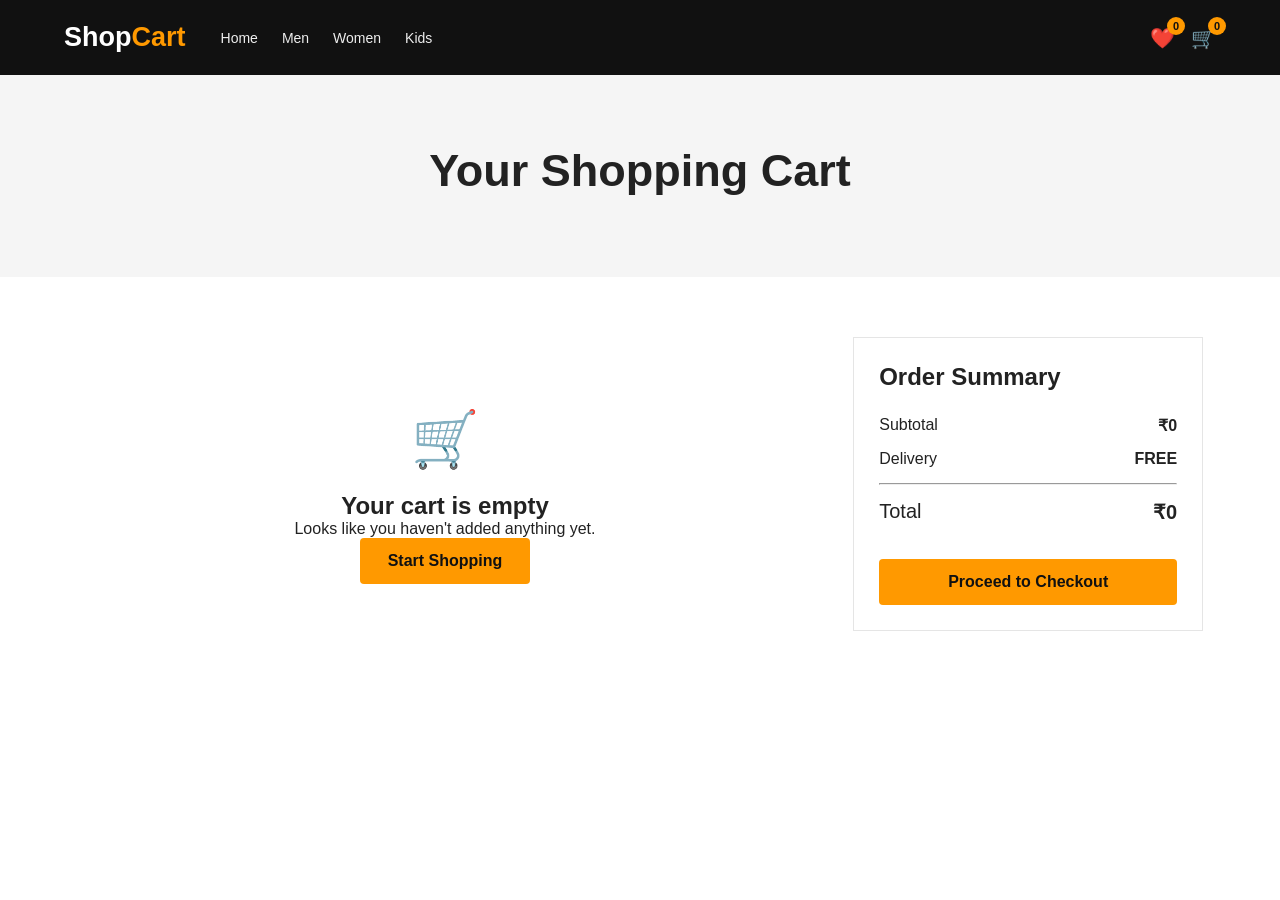
<file: cart.html>
<!DOCTYPE html>
<html lang="en">

<head>

    <meta charset="UTF-8">

    <meta
        name="viewport"
        content="width=device-width, initial-scale=1.0"
    >

    <title>ShopCart - Cart</title>

    <link
        rel="stylesheet"
        href="./style.css"
    >

</head>

<body>

<header class="header">

    <div class="logo">
        <a href="index.html">
            Shop<span>Cart</span>
        </a>
    </div>

    <nav class="navbar">

        <a href="index.html">Home</a>
        <a href="products.html?category=Men">Men</a>
        <a href="products.html?category=Women">Women</a>
        <a href="products.html?category=Kids">Kids</a>

    </nav>

    <div class="header-actions">

        <a href="wishlist.html" class="header-icon">
            ❤️
            <span id="wishlistCount" class="count">0</span>
        </a>

        <a href="cart.html" class="header-icon">
            🛒
            <span id="cartCount" class="count">0</span>
        </a>

    </div>

</header>


<section class="page-header">

    <h1>Your Shopping Cart</h1>

</section>


<main class="cart-container">

    <section>

        <div id="cartItems"></div>

    </section>


    <aside class="cart-summary">

        <h2>Order Summary</h2>

        <div class="summary-row">

            <span>Subtotal</span>

            <strong id="cartSubtotal">
                ₹0
            </strong>

        </div>

        <div class="summary-row">

            <span>Delivery</span>

            <strong id="delivery">
                ₹0
            </strong>

        </div>

        <hr>

        <div class="summary-total">

            <span>Total</span>

            <strong id="cartTotal">
                ₹0
            </strong>

        </div>

        <a
            href="checkout.html"
            class="btn checkout-btn"
        >
            Proceed to Checkout
        </a>

    </aside>

</main>


<script src="./products.js"></script>
<script src="./app.js"></script>

</body>
</html>
</file>
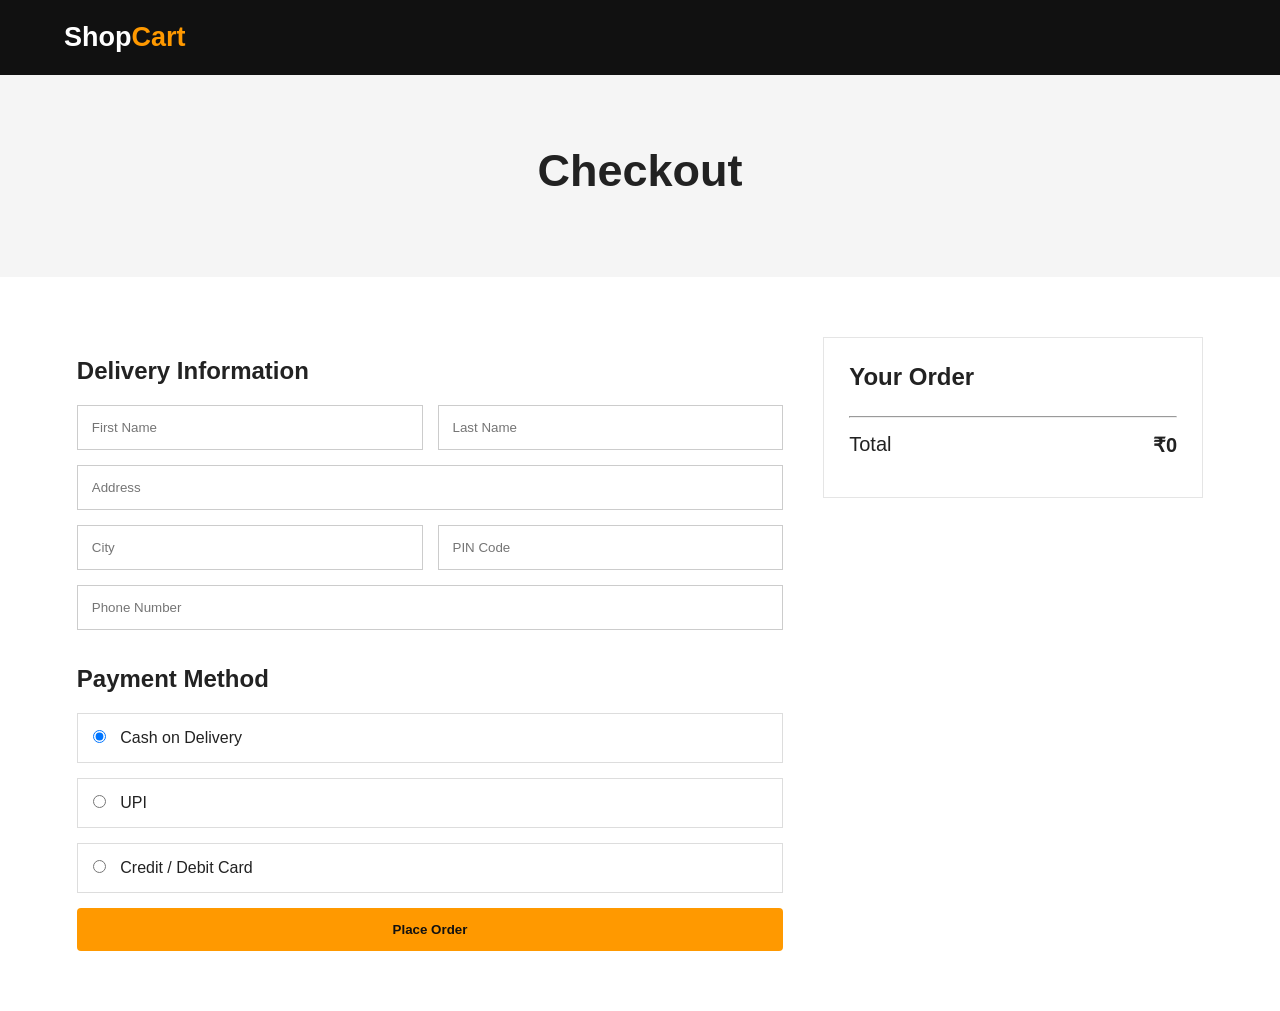
<file: checkout.html>
<!DOCTYPE html>
<html lang="en">

<head>

    <meta charset="UTF-8">

    <meta
        name="viewport"
        content="width=device-width, initial-scale=1.0"
    >

    <title>ShopCart - Checkout</title>

    <link
        rel="stylesheet"
        href="./style.css"
    >

</head>

<body>

<header class="header">

    <div class="logo">

        <a href="index.html">
            Shop<span>Cart</span>
        </a>

    </div>

</header>


<section class="page-header">

    <h1>Checkout</h1>

</section>


<main class="checkout-container">

    <form
        class="checkout-form"
        onsubmit="placeOrder(event)"
    >

        <h2>Delivery Information</h2>

        <div class="form-row">

            <input
                type="text"
                placeholder="First Name"
                required
            >

            <input
                type="text"
                placeholder="Last Name"
                required
            >

        </div>

        <input
            type="text"
            placeholder="Address"
            required
        >

        <div class="form-row">

            <input
                type="text"
                placeholder="City"
                required
            >

            <input
                type="text"
                placeholder="PIN Code"
                required
            >

        </div>

        <input
            type="tel"
            placeholder="Phone Number"
            required
        >


        <h2>Payment Method</h2>

        <label class="payment-option">

            <input
                type="radio"
                name="payment"
                value="cod"
                checked
            >

            Cash on Delivery

        </label>

        <label class="payment-option">

            <input
                type="radio"
                name="payment"
                value="upi"
            >

            UPI

        </label>

        <label class="payment-option">

            <input
                type="radio"
                name="payment"
                value="card"
            >

            Credit / Debit Card

        </label>


        <button
            type="submit"
            class="btn"
        >
            Place Order
        </button>

    </form>


    <aside class="checkout-summary">

        <h2>Your Order</h2>

        <div id="checkoutItems"></div>

        <hr>

        <div class="summary-total">

            <span>Total</span>

            <strong id="checkoutTotal">
                ₹0
            </strong>

        </div>

    </aside>

</main>


<script src="./products.js"></script>
<script src="./app.js"></script>

</body>
</html>
</file>
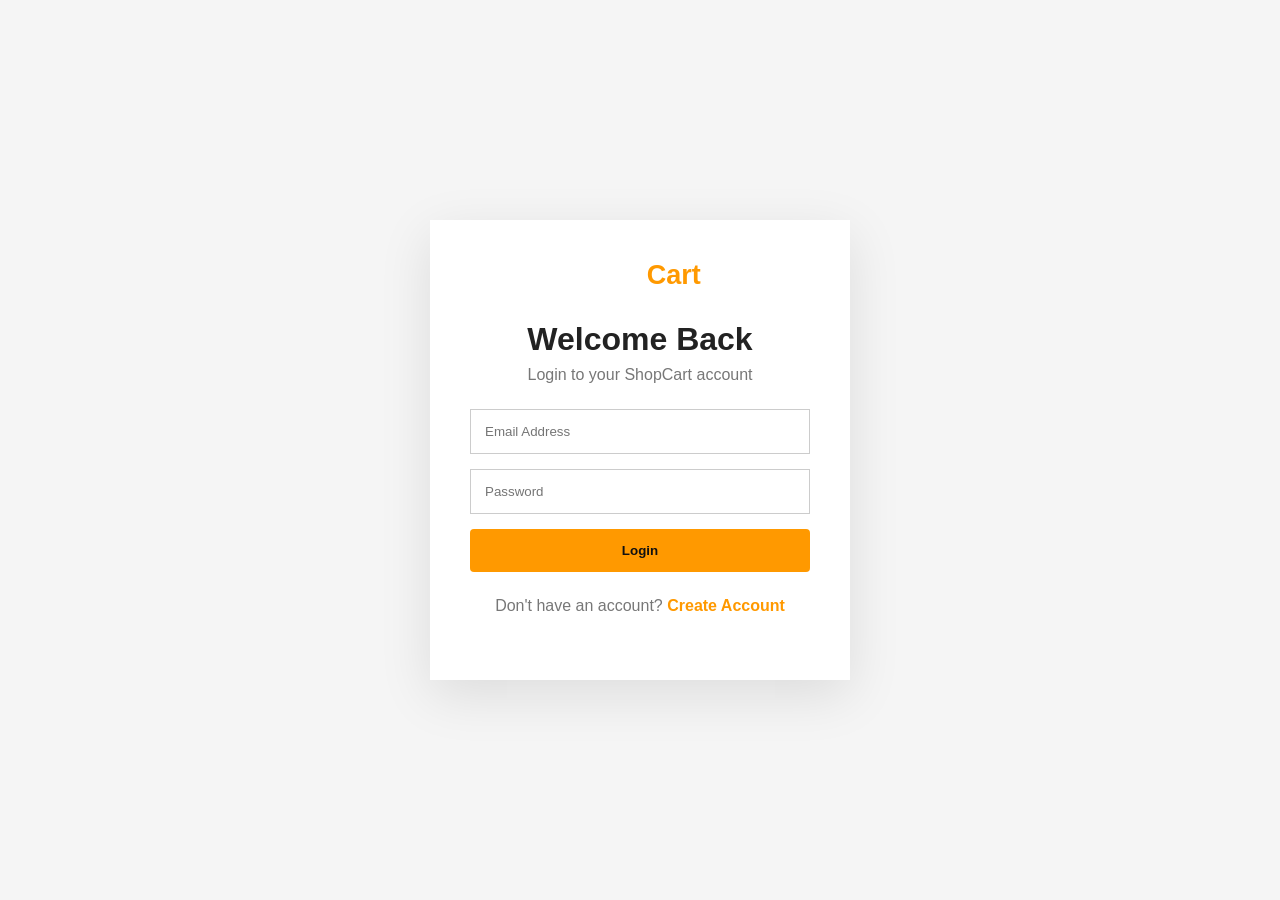
<file: login.html>
<!doctype html>
<html lang="en">
  <head>
    <meta charset="UTF-8" />

    <meta name="viewport" content="width=device-width, initial-scale=1.0" />

    <title>ShopCart - Login</title>

    <link rel="stylesheet" href="./style.css" />
  </head>

  <body class="login-page">
    <div class="login-box">
      <div class="logo login-logo">
        <a href="index.html"> Shop<span>Cart</span> </a>
      </div>

      <h1>Welcome Back</h1>

      <p>Login to your ShopCart account</p>

      <form onsubmit="loginUser(event)">
        <input type="email" placeholder="Email Address" required />

        <input type="password" placeholder="Password" required />

        <button type="submit" class="btn">Login</button>
      </form>

      <p class="signup-text">
        Don't have an account?
        <a href="#"> Create Account </a>
      </p>
    </div>

    <script src="./products.js"></script>
    <script src="./app.js"></script>
  </body>
</html>
</file>
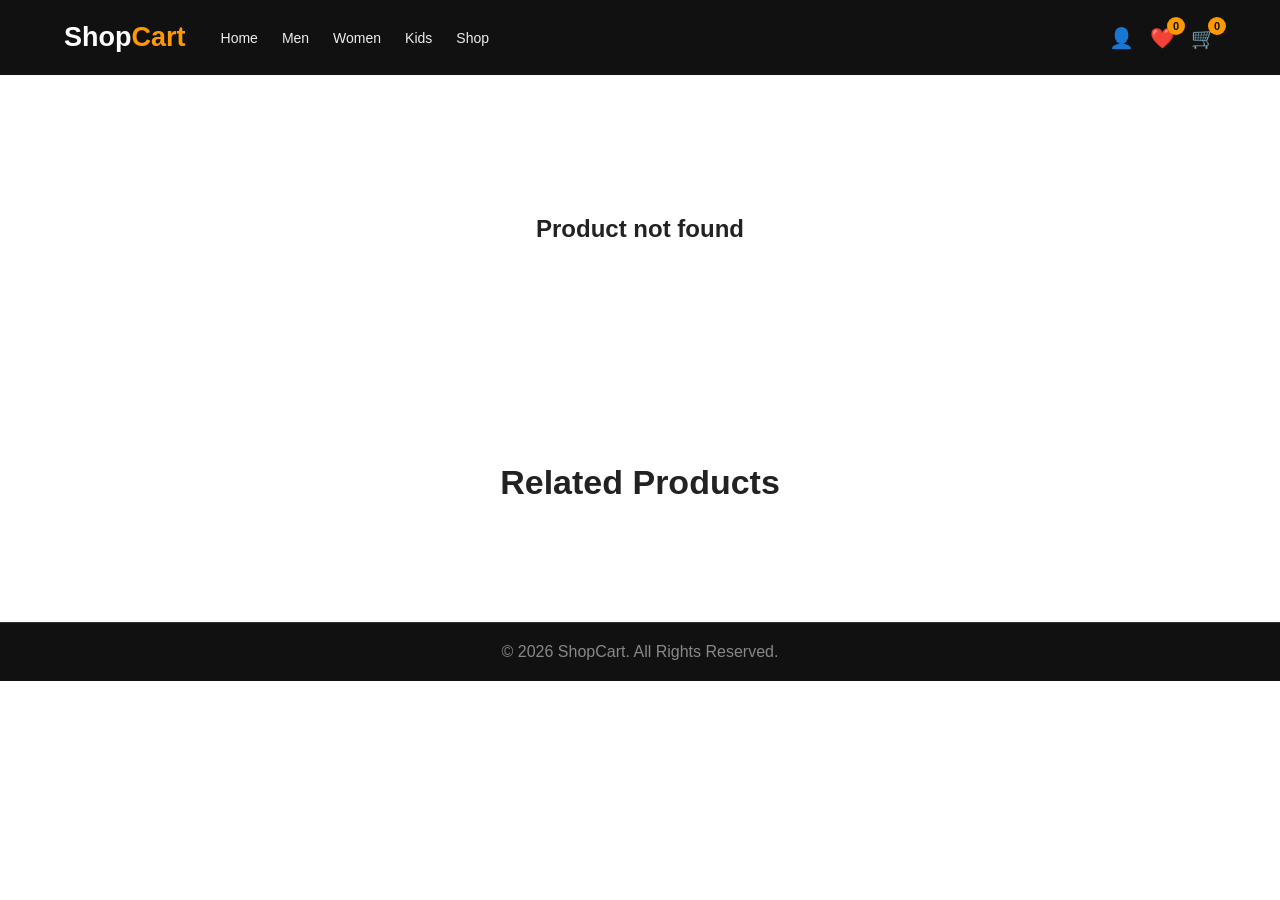
<file: product.html>
<!DOCTYPE html>
<html lang="en">

<head>

    <meta charset="UTF-8">
    <meta name="viewport" content="width=device-width, initial-scale=1.0">

    <title>ShopCart - Product</title>

    <link rel="stylesheet" href="./style.css">

</head>

<body>

<header class="header">

    <div class="logo">
        <a href="index.html">
            Shop<span>Cart</span>
        </a>
    </div>

    <nav class="navbar">

        <a href="index.html">Home</a>
        <a href="products.html?category=Men">Men</a>
        <a href="products.html?category=Women">Women</a>
        <a href="products.html?category=Kids">Kids</a>
        <a href="products.html">Shop</a>

    </nav>

    <div class="header-actions">

        <a href="login.html" class="header-icon">👤</a>

        <a href="wishlist.html" class="header-icon">
            ❤️
            <span id="wishlistCount" class="count">0</span>
        </a>

        <a href="cart.html" class="header-icon">
            🛒
            <span id="cartCount" class="count">0</span>
        </a>

    </div>

</header>


<main id="productDetails" class="product-details"></main>


<section class="section">

    <div class="section-title">

        <h2>Related Products</h2>

    </div>

    <div
        id="relatedProducts"
        class="product-grid"
    ></div>

</section>


<footer>

    <div class="copyright">
        © 2026 ShopCart. All Rights Reserved.
    </div>

</footer>


<script src="./products.js"></script>
<script src="./app.js"></script>

</body>
</html>
</file>
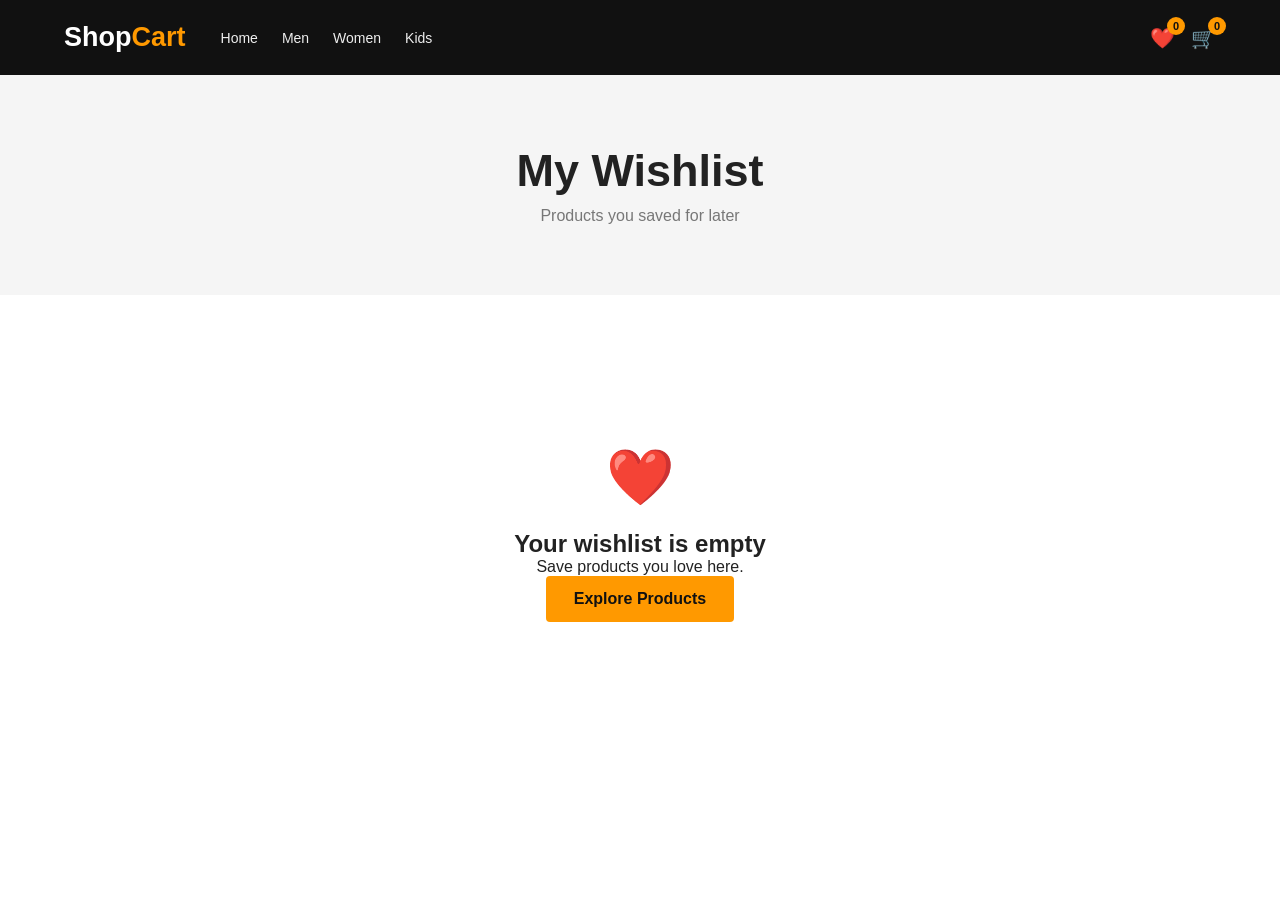
<file: wishlist.html>
<!DOCTYPE html>
<html lang="en">

<head>

    <meta charset="UTF-8">

    <meta
        name="viewport"
        content="width=device-width, initial-scale=1.0"
    >

    <title>ShopCart - Wishlist</title>

    <link
        rel="stylesheet"
        href="./style.css"
    >

</head>

<body>

<header class="header">

    <div class="logo">

        <a href="index.html">
            Shop<span>Cart</span>
        </a>

    </div>

    <nav class="navbar">

        <a href="index.html">Home</a>
        <a href="products.html?category=Men">Men</a>
        <a href="products.html?category=Women">Women</a>
        <a href="products.html?category=Kids">Kids</a>

    </nav>

    <div class="header-actions">

        <a href="wishlist.html" class="header-icon">
            ❤️
            <span id="wishlistCount" class="count">0</span>
        </a>

        <a href="cart.html" class="header-icon">
            🛒
            <span id="cartCount" class="count">0</span>
        </a>

    </div>

</header>


<section class="page-header">

    <h1>My Wishlist</h1>

    <p>
        Products you saved for later
    </p>

</section>


<section class="section">

    <div
        id="wishlistContainer"
        class="product-grid"
    ></div>

</section>


<script src="./products.js"></script>
<script src="./app.js"></script>

</body>
</html>
</file>
<file: style.css>
* {
  margin: 0;
  padding: 0;
  box-sizing: border-box;
}

:root {
  --primary: #111111;
  --secondary: #f5f5f5;
  --accent: #ff9900;
  --danger: #e63946;
  --text: #222;
  --muted: #777;
  --white: #ffffff;
  --border: #e5e5e5;
}

html {
  scroll-behavior: smooth;
}

body {
  font-family: Arial, Helvetica, sans-serif;
  color: var(--text);
  background: #fff;
}

a {
  text-decoration: none;
  color: inherit;
}

button,
input,
select {
  font-family: inherit;
}

/* ================================
   HEADER
================================ */

.header {
  height: 75px;
  display: flex;
  align-items: center;
  gap: 35px;
  padding: 0 5%;
  background: #111;
  color: white;
  position: sticky;
  top: 0;
  z-index: 1000;
}

.logo a {
  font-size: 27px;
  font-weight: 800;
  color: white;
}

.logo span {
  color: var(--accent);
}

.navbar {
  display: flex;
  gap: 24px;
  flex: 1;
}

.navbar a {
  font-size: 14px;
  color: #eee;
  transition: 0.3s;
}

.navbar a:hover {
  color: var(--accent);
}

.header-actions {
  display: flex;
  align-items: center;
  gap: 16px;
}

.search-box {
  display: flex;
  background: white;
  border-radius: 5px;
  overflow: hidden;
}

.search-box input {
  width: 180px;
  padding: 10px;
  border: none;
  outline: none;
}

.search-box button {
  width: 42px;
  border: none;
  background: var(--accent);
  cursor: pointer;
}

.header-icon {
  position: relative;
  font-size: 20px;
}

.count {
  position: absolute;
  top: -9px;
  right: -10px;
  background: var(--accent);
  color: #111;
  width: 18px;
  height: 18px;
  border-radius: 50%;
  font-size: 11px;
  display: flex;
  justify-content: center;
  align-items: center;
  font-weight: bold;
}

.menu-btn {
  display: none;
  background: none;
  border: none;
  color: white;
  font-size: 25px;
}

/* ================================
   HERO
================================ */

.hero {
  min-height: 620px;
  display: flex;
  align-items: center;
  padding: 60px 8%;
  background:
    linear-gradient(90deg, rgba(0, 0, 0, 0.75), rgba(0, 0, 0, 0.2)),
    url("https://images.unsplash.com/photo-1445205170230-053b83016050?w=1600")
      center/cover;
  color: white;
}

.hero-content {
  max-width: 600px;
}

.hero-small {
  color: var(--accent);
  font-weight: bold;
  letter-spacing: 3px;
  margin-bottom: 20px;
}

.hero h1 {
  font-size: clamp(45px, 6vw, 80px);
  line-height: 1;
  margin-bottom: 25px;
}

.hero p {
  font-size: 18px;
  line-height: 1.7;
  margin-bottom: 30px;
}

/* ================================
   BUTTON
================================ */

.btn {
  display: inline-block;
  padding: 14px 28px;
  background: var(--accent);
  color: #111;
  font-weight: bold;
  border: none;
  cursor: pointer;
  border-radius: 4px;
  transition: 0.3s;
}

.btn:hover {
  transform: translateY(-2px);
  opacity: 0.9;
}

/* ================================
   SECTIONS
================================ */

.section {
  padding: 80px 6%;
}

.section-title {
  text-align: center;
  margin-bottom: 40px;
}

.section-title h2,
.section-title-row h2 {
  font-size: 34px;
  margin-bottom: 8px;
}

.section-title p,
.section-title-row p {
  color: var(--muted);
}

.section-title-row {
  display: flex;
  justify-content: space-between;
  align-items: center;
  margin-bottom: 35px;
}

.view-all {
  font-weight: bold;
  color: #555;
}

/* ================================
   CATEGORIES
================================ */

.category-grid {
  display: grid;
  grid-template-columns: repeat(3, 1fr);
  gap: 20px;
}

.category-card {
  height: 400px;
  padding: 30px;
  display: flex;
  align-items: end;
  color: white;
  background-size: cover;
  background-position: center;
  position: relative;
  overflow: hidden;
}

.category-card::before {
  content: "";
  position: absolute;
  inset: 0;
  background: linear-gradient(transparent 30%, rgba(0, 0, 0, 0.75));
}

.category-card div {
  position: relative;
  z-index: 2;
}

.category-card h3 {
  font-size: 35px;
  margin-bottom: 8px;
}

.category-card.men {
  background-image: url("https://images.unsplash.com/photo-1617137968427-85924c800a22?w=800");
}

.category-card.women {
  background-image: url("https://images.unsplash.com/photo-1483985988355-763728e1935b?w=800");
}

.category-card.kids {
  background-image: url("https://images.unsplash.com/photo-1503919545889-aef636e10ad4?w=800");
}

/* ================================
   PRODUCTS
================================ */

.product-grid {
  display: grid;
  grid-template-columns: repeat(4, 1fr);
  gap: 25px;
}

.product-card {
  background: white;
  border: 1px solid var(--border);
  transition: 0.3s;
  overflow: hidden;
}

.product-card:hover {
  transform: translateY(-5px);
  box-shadow: 0 15px 30px rgba(0, 0, 0, 0.08);
}

.product-image {
  height: 320px;
  position: relative;
  background: #f5f5f5;
  overflow: hidden;
}

.product-image img {
  width: 100%;
  height: 100%;
  object-fit: cover;
  transition: 0.4s;
}

.product-card:hover .product-image img {
  transform: scale(1.05);
}

.discount {
  position: absolute;
  top: 12px;
  left: 12px;
  background: var(--danger);
  color: white;
  padding: 5px 8px;
  font-size: 11px;
  font-weight: bold;
}

.wishlist-btn {
  position: absolute;
  top: 12px;
  right: 12px;
  width: 38px;
  height: 38px;
  border-radius: 50%;
  border: none;
  background: white;
  cursor: pointer;
  font-size: 20px;
}

.wishlist-btn.active {
  color: red;
}

.product-info {
  padding: 18px;
}

.product-category {
  color: var(--muted);
  text-transform: uppercase;
  font-size: 11px;
  letter-spacing: 1px;
  margin-bottom: 7px;
}

.product-info h3 {
  font-size: 17px;
  margin-bottom: 10px;
}

.rating {
  font-size: 13px;
  margin-bottom: 12px;
}

.rating span {
  color: var(--muted);
}

.price {
  display: flex;
  gap: 10px;
  align-items: center;
  margin-bottom: 15px;
}

.price strong {
  font-size: 19px;
}

.price del {
  color: #999;
  font-size: 13px;
}

.product-buttons {
  display: flex;
  gap: 8px;
}

.add-cart {
  flex: 1;
  padding: 11px;
  background: #111;
  color: white;
  border: none;
  cursor: pointer;
}

.view-product {
  padding: 11px 15px;
  border: 1px solid #111;
  font-size: 13px;
}

/* ================================
   OFFER
================================ */

.offer-section {
  min-height: 380px;
  display: flex;
  align-items: center;
  padding: 60px 8%;
  color: white;
  background:
    linear-gradient(90deg, rgba(0, 0, 0, 0.8), rgba(0, 0, 0, 0.2)),
    url("https://images.unsplash.com/photo-1529139574466-a303027c1d8b?w=1600")
      center/cover;
}

.offer-section h2 {
  font-size: 48px;
  margin: 15px 0 25px;
}

.offer-section strong {
  color: var(--accent);
}

/* ================================
   FEATURES
================================ */

.features {
  display: grid;
  grid-template-columns: repeat(4, 1fr);
  gap: 25px;
}

.feature {
  text-align: center;
  padding: 30px 20px;
  border: 1px solid var(--border);
}

.feature-icon {
  font-size: 35px;
  margin-bottom: 15px;
}

.feature h3 {
  margin-bottom: 10px;
}

.feature p {
  color: var(--muted);
  line-height: 1.5;
}

/* ================================
   NEWSLETTER
================================ */

.newsletter {
  background: #f5f5f5;
  padding: 70px 20px;
  text-align: center;
}

.newsletter h2 {
  font-size: 35px;
  margin-bottom: 10px;
}

.newsletter p {
  color: var(--muted);
  margin-bottom: 25px;
}

.newsletter-form {
  max-width: 500px;
  margin: auto;
  display: flex;
}

.newsletter-form input {
  flex: 1;
  padding: 15px;
  border: 1px solid #ddd;
  outline: none;
}

.newsletter-form button {
  padding: 15px 25px;
  border: none;
  background: #111;
  color: white;
}

/* ================================
   FOOTER
================================ */

footer {
  background: #111;
  color: white;
}

.footer-container {
  padding: 60px 6%;
  display: grid;
  grid-template-columns: 2fr 1fr 1fr 1fr;
  gap: 40px;
}

.footer-column {
  display: flex;
  flex-direction: column;
  gap: 12px;
}

.footer-column p {
  color: #aaa;
  line-height: 1.6;
}

.footer-column a {
  color: #aaa;
}

.footer-column a:hover {
  color: white;
}

.footer-logo span {
  color: var(--accent);
}

.social {
  display: flex;
  gap: 15px;
  font-size: 13px;
}

.copyright {
  border-top: 1px solid #333;
  padding: 20px;
  text-align: center;
  color: #888;
}

/* ================================
   PAGE HEADER
================================ */

.page-header {
  padding: 70px 20px;
  text-align: center;
  background: #f5f5f5;
}

.page-header h1 {
  font-size: 45px;
  margin-bottom: 10px;
}

.page-header p {
  color: var(--muted);
}

/* ================================
   SHOP
================================ */

.shop-container {
  padding: 60px 6%;
  display: grid;
  grid-template-columns: 230px 1fr;
  gap: 40px;
}

.filters {
  border: 1px solid var(--border);
  padding: 25px;
  height: fit-content;
}

.filters h3 {
  margin-bottom: 25px;
  font-size: 22px;
}

.filter-group {
  margin-bottom: 30px;
}

.filter-group h4 {
  margin-bottom: 15px;
}

.filter-group label {
  display: block;
  margin: 12px 0;
  color: #555;
}

.filter-group input {
  margin-right: 8px;
}

.products-top {
  display: flex;
  justify-content: space-between;
  margin-bottom: 25px;
}

.products-top select {
  padding: 10px 15px;
  border: 1px solid #ddd;
}

.empty-state {
  text-align: center;
  padding: 70px 20px;
  grid-column: 1 / -1;
}

.empty-icon {
  font-size: 55px;
  margin-bottom: 20px;
}

/* ================================
   PRODUCT DETAIL
================================ */

.product-details {
  padding: 70px 7%;
  display: grid;
  grid-template-columns: 1fr 1fr;
  gap: 70px;
}

.product-detail-image {
  height: 650px;
  background: #f5f5f5;
}

.product-detail-image img {
  width: 100%;
  height: 100%;
  object-fit: cover;
}

.product-detail-info {
  padding-top: 30px;
}

.product-detail-info h1 {
  font-size: 45px;
  margin-bottom: 20px;
}

.detail-rating {
  margin-bottom: 20px;
}

.detail-rating span {
  color: var(--muted);
  margin-left: 10px;
}

.detail-price {
  display: flex;
  gap: 15px;
  align-items: center;
  margin-bottom: 25px;
}

.detail-price strong {
  font-size: 30px;
}

.detail-price del {
  color: #999;
}

.description {
  color: #666;
  line-height: 1.7;
  margin-bottom: 30px;
}

.size-selector {
  margin-bottom: 30px;
}

.size-selector h3 {
  margin-bottom: 12px;
}

.size-selector button {
  width: 45px;
  height: 42px;
  margin-right: 7px;
  background: white;
  border: 1px solid #ccc;
  cursor: pointer;
}

.size-selector button:hover {
  border-color: #111;
}

.detail-actions {
  display: flex;
  gap: 12px;
  margin-bottom: 30px;
}

.wishlist-detail {
  padding: 14px 25px;
  background: white;
  border: 1px solid #111;
  cursor: pointer;
}

.product-benefits {
  border-top: 1px solid #ddd;
  padding-top: 20px;
}

.product-benefits p {
  margin: 12px 0;
}

/* ================================
   CART
================================ */

.cart-container {
  padding: 60px 6%;
  display: grid;
  grid-template-columns: 1fr 350px;
  gap: 40px;
}

.cart-item {
  display: flex;
  gap: 20px;
  padding: 20px;
  border: 1px solid var(--border);
  margin-bottom: 15px;
  align-items: center;
}

.cart-item img {
  width: 130px;
  height: 150px;
  object-fit: cover;
}

.cart-item-info {
  flex: 1;
}

.cart-item-info p {
  color: #888;
  font-size: 12px;
  margin-bottom: 7px;
}

.cart-item-info h3 {
  margin-bottom: 10px;
}

.quantity {
  display: flex;
  align-items: center;
  margin-top: 15px;
}

.quantity button {
  width: 32px;
  height: 32px;
  border: 1px solid #ccc;
  background: white;
  cursor: pointer;
}

.quantity span {
  width: 40px;
  text-align: center;
}

.remove-btn {
  border: none;
  background: none;
  color: var(--danger);
  cursor: pointer;
}

.cart-summary,
.checkout-summary {
  border: 1px solid var(--border);
  padding: 25px;
  height: fit-content;
}

.cart-summary h2,
.checkout-summary h2 {
  margin-bottom: 25px;
}

.summary-row,
.summary-total {
  display: flex;
  justify-content: space-between;
  margin: 15px 0;
}

.summary-total {
  font-size: 20px;
}

.checkout-btn {
  width: 100%;
  text-align: center;
  margin-top: 20px;
}

.empty-cart {
  text-align: center;
  padding: 70px 20px;
}

/* ================================
   CHECKOUT
================================ */

.checkout-container {
  padding: 60px 6%;
  display: grid;
  grid-template-columns: 1fr 380px;
  gap: 40px;
}

.checkout-form {
  display: flex;
  flex-direction: column;
  gap: 15px;
}

.checkout-form h2 {
  margin: 20px 0 5px;
}

.checkout-form input {
  padding: 14px;
  border: 1px solid #ccc;
  outline: none;
}

.form-row {
  display: grid;
  grid-template-columns: 1fr 1fr;
  gap: 15px;
}

.payment-option {
  padding: 15px;
  border: 1px solid #ddd;
}

.payment-option input {
  margin-right: 10px;
}

.checkout-item {
  display: flex;
  justify-content: space-between;
  gap: 15px;
  padding: 12px 0;
  font-size: 14px;
}

/* ================================
   LOGIN
================================ */

.login-page {
  min-height: 100vh;
  display: flex;
  justify-content: center;
  align-items: center;
  background: #f5f5f5;
}

.login-box {
  width: 420px;
  padding: 40px;
  background: white;
  box-shadow: 0 15px 50px rgba(0, 0, 0, 0.1);
  text-align: center;
}

.login-logo {
  margin-bottom: 30px;
}

.login-box h1 {
  margin-bottom: 8px;
}

.login-box > p {
  color: #777;
  margin-bottom: 25px;
}

.login-box form {
  display: flex;
  flex-direction: column;
  gap: 15px;
}

.login-box input {
  padding: 14px;
  border: 1px solid #ccc;
}

.login-box .btn {
  width: 100%;
}

.signup-text {
  margin-top: 25px;
}

.signup-text a {
  color: var(--accent);
  font-weight: bold;
}

/* ================================
   RESPONSIVE
================================ */

@media (max-width: 1100px) {
  .navbar {
    gap: 12px;
  }

  .product-grid {
    grid-template-columns: repeat(3, 1fr);
  }
}

@media (max-width: 850px) {
  .header {
    height: 65px;
  }

  .navbar {
    display: none;
    position: absolute;
    top: 65px;
    left: 0;
    width: 100%;
    background: #111;
    padding: 20px;
    flex-direction: column;
  }

  .navbar.active {
    display: flex;
  }

  .menu-btn {
    display: block;
  }

  .search-box {
    display: none;
  }

  .category-grid,
  .features {
    grid-template-columns: repeat(2, 1fr);
  }

  .product-grid {
    grid-template-columns: repeat(2, 1fr);
  }

  .shop-container {
    grid-template-columns: 1fr;
  }

  .filters {
    width: 100%;
  }

  .product-details,
  .cart-container,
  .checkout-container {
    grid-template-columns: 1fr;
  }

  .product-detail-image {
    height: 500px;
  }

  .footer-container {
    grid-template-columns: repeat(2, 1fr);
  }
}

@media (max-width: 550px) {
  .header {
    padding: 0 20px;
    gap: 15px;
  }

  .logo a {
    font-size: 22px;
  }

  .header-actions {
    margin-left: auto;
  }

  .hero {
    min-height: 550px;
    padding: 40px 25px;
  }

  .hero h1 {
    font-size: 45px;
  }

  .section {
    padding: 55px 20px;
  }

  .category-grid,
  .product-grid,
  .features {
    grid-template-columns: 1fr;
  }

  .category-card {
    height: 350px;
  }

  .product-image {
    height: 380px;
  }

  .section-title-row {
    align-items: flex-start;
    gap: 15px;
  }

  .section-title-row h2 {
    font-size: 27px;
  }

  .offer-section {
    padding: 50px 25px;
  }

  .offer-section h2 {
    font-size: 38px;
  }

  .footer-container {
    grid-template-columns: 1fr;
  }

  .product-detail-info h1 {
    font-size: 35px;
  }

  .product-detail-image {
    height: 400px;
  }

  .cart-item {
    flex-wrap: wrap;
  }

  .cart-item img {
    width: 100px;
    height: 120px;
  }

  .form-row {
    grid-template-columns: 1fr;
  }

  .login-box {
    width: calc(100% - 30px);
    padding: 30px 20px;
  }
}
</file>
